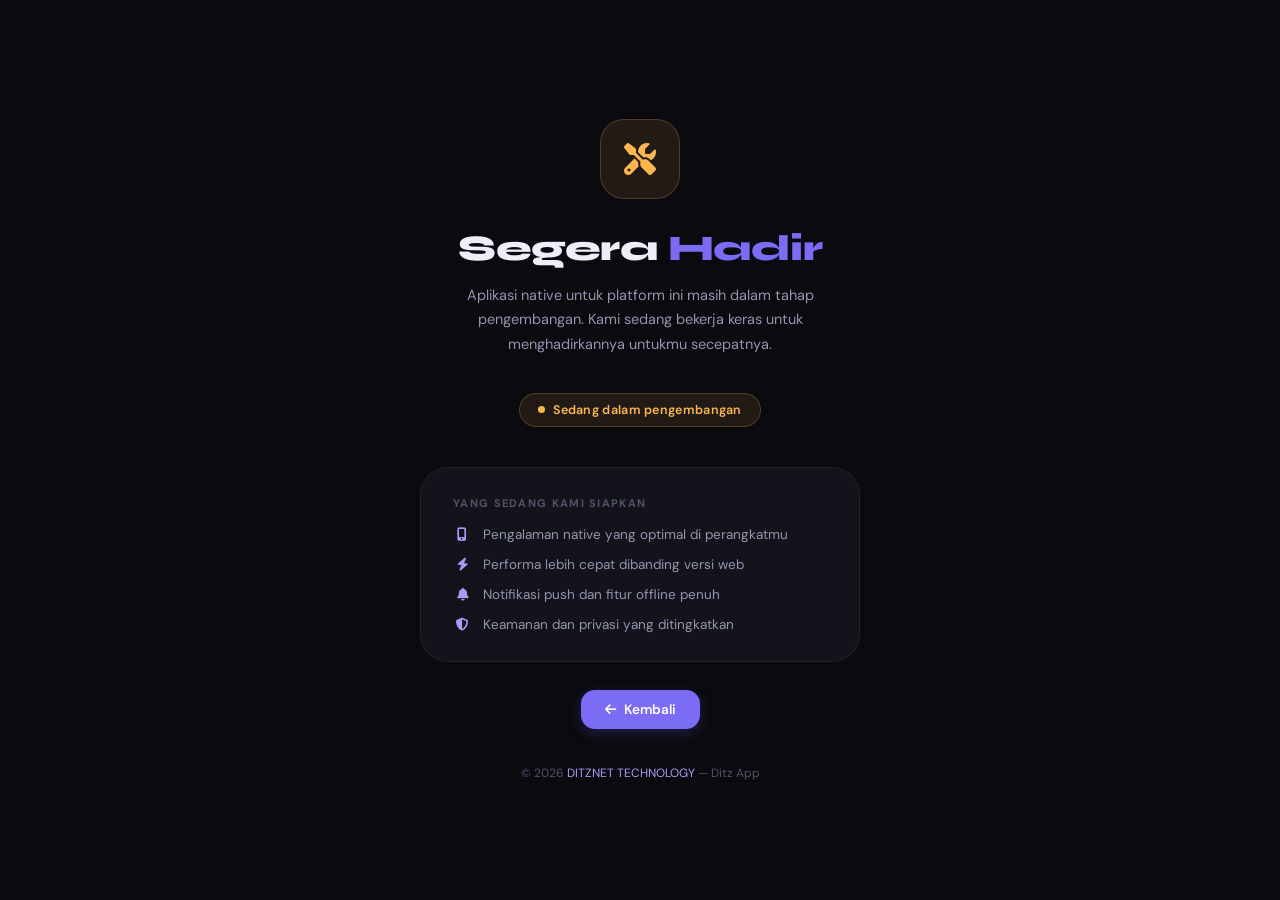
<file: maintenance.html>
<!DOCTYPE html>
<html lang="id" data-theme="dark">
<head>
  <meta charset="UTF-8" />
  <meta name="viewport" content="width=device-width, initial-scale=1.0" />
  <title>Segera Hadir — Ditz App</title>
  <meta name="description" content="Halaman ini sedang dalam pemeliharaan" />

  <!-- Font Awesome -->
  <link rel="stylesheet" href="https://cdnjs.cloudflare.com/ajax/libs/font-awesome/6.5.1/css/all.min.css" />

  <!-- Favicon -->
  <link rel="icon" type="image/png" href="assets/icon.png" />

  <style>
    @import url('https://fonts.googleapis.com/css2?family=Syne:wght@400;600;700;800&family=DM+Sans:opsz,wght@9..40,300;9..40,400;9..40,500&display=swap');

    :root {
      --font-display: 'Syne', sans-serif;
      --font-body:    'DM Sans', sans-serif;
      --ease: cubic-bezier(0.4, 0, 0.2, 1);
      --t: 0.28s;
      --radius-md: 14px;
      --radius-lg: 20px;
      --radius-xl: 28px;
    }

    [data-theme="dark"] {
      --bg:       #0a0a0f;
      --surface:  #13131b;
      --surface2: #1b1b26;
      --border:   rgba(255,255,255,0.06);
      --border2:  rgba(255,255,255,0.11);
      --text:     #eeeef8;
      --text2:    #9494ae;
      --text3:    #52526a;
      --accent:   #7b6cf6;
      --accent2:  #a99df9;
      --accent-glow: rgba(123,108,246,0.22);
      --warn:     #ffb74d;
      --warn-bg:  rgba(255,183,77,0.10);
      --warn-border: rgba(255,183,77,0.22);
    }

    [data-theme="light"] {
      --bg:       #f2f2f7;
      --surface:  #ffffff;
      --surface2: #f7f7fc;
      --border:   rgba(0,0,0,0.07);
      --border2:  rgba(0,0,0,0.13);
      --text:     #0d0d1a;
      --text2:    #58587a;
      --text3:    #9898b8;
      --accent:   #5b4de8;
      --accent2:  #7b6cf6;
      --accent-glow: rgba(91,77,232,0.14);
      --warn:     #f57c00;
      --warn-bg:  rgba(245,124,0,0.08);
      --warn-border: rgba(245,124,0,0.20);
    }

    *, *::before, *::after { box-sizing: border-box; margin: 0; padding: 0; }

    html, body {
      height: 100%;
      font-family: var(--font-body);
      background: var(--bg);
      color: var(--text);
      -webkit-font-smoothing: antialiased;
      transition: background var(--t) var(--ease), color var(--t) var(--ease);
    }

    body {
      display: flex;
      flex-direction: column;
      align-items: center;
      justify-content: center;
      min-height: 100dvh;
      padding: 32px 20px;
    }

    /* ── Icon ── */
    .maint-icon {
      width: 80px;
      height: 80px;
      border-radius: 24px;
      background: var(--warn-bg);
      border: 1px solid var(--warn-border);
      display: flex;
      align-items: center;
      justify-content: center;
      margin-bottom: 28px;
      animation: floatY 3s ease-in-out infinite;
    }

    .maint-icon i {
      font-size: 32px;
      color: var(--warn);
    }

    /* ── Texts ── */
    .maint-title {
      font-family: var(--font-display);
      font-size: clamp(26px, 5vw, 36px);
      font-weight: 800;
      letter-spacing: -0.5px;
      text-align: center;
      line-height: 1.2;
      margin-bottom: 12px;
    }

    .maint-title span { color: var(--accent); }

    .maint-desc {
      font-size: 14.5px;
      color: var(--text2);
      text-align: center;
      max-width: 360px;
      line-height: 1.7;
      margin-bottom: 36px;
    }

    /* ── Status pill ── */
    .maint-badge {
      display: inline-flex;
      align-items: center;
      gap: 8px;
      padding: 8px 18px;
      border-radius: 100px;
      background: var(--warn-bg);
      border: 1px solid var(--warn-border);
      color: var(--warn);
      font-size: 12.5px;
      font-weight: 600;
      letter-spacing: 0.3px;
      margin-bottom: 40px;
    }

    .badge-dot {
      width: 7px;
      height: 7px;
      border-radius: 50%;
      background: var(--warn);
      animation: pulse 1.6s ease-in-out infinite;
    }

    /* ── Card ── */
    .maint-card {
      background: var(--surface);
      border: 1px solid var(--border);
      border-radius: var(--radius-xl);
      padding: 28px 32px;
      width: 100%;
      max-width: 440px;
      margin-bottom: 28px;
    }

    .maint-card-title {
      font-size: 11px;
      font-weight: 700;
      letter-spacing: 1.3px;
      text-transform: uppercase;
      color: var(--text3);
      margin-bottom: 16px;
    }

    .maint-list {
      list-style: none;
      display: flex;
      flex-direction: column;
      gap: 13px;
    }

    .maint-list li {
      display: flex;
      align-items: center;
      gap: 12px;
      font-size: 13.5px;
      color: var(--text2);
    }

    .maint-list li i {
      width: 18px;
      text-align: center;
      color: var(--accent2);
      font-size: 13px;
      flex-shrink: 0;
    }

    /* ── Back button ── */
    .back-btn {
      display: inline-flex;
      align-items: center;
      gap: 8px;
      padding: 11px 24px;
      background: var(--accent);
      color: #fff;
      border: none;
      border-radius: var(--radius-md);
      font-family: var(--font-body);
      font-size: 13.5px;
      font-weight: 600;
      cursor: pointer;
      text-decoration: none;
      transition: opacity 0.2s, transform 0.14s;
      box-shadow: 0 4px 14px var(--accent-glow);
    }

    .back-btn:hover  { opacity: 0.87; }
    .back-btn:active { transform: scale(0.97); }
    .back-btn i      { font-size: 13px; }

    /* ── Footer ── */
    .maint-footer {
      margin-top: 36px;
      font-size: 12px;
      color: var(--text3);
      text-align: center;
    }

    .maint-footer span { color: var(--accent2); }

    /* ── Animations ── */
    @keyframes floatY {
      0%, 100% { transform: translateY(0px); }
      50%       { transform: translateY(-8px); }
    }

    @keyframes pulse {
      0%, 100% { opacity: 1; transform: scale(1); }
      50%       { opacity: 0.5; transform: scale(0.8); }
    }

    @keyframes fadeUp {
      from { opacity: 0; transform: translateY(16px); }
      to   { opacity: 1; transform: translateY(0); }
    }

    .maint-icon   { animation: floatY 3s ease-in-out infinite, fadeUp 0.4s var(--ease) both; animation-delay: 0s, 0s; }
    .maint-title  { animation: fadeUp 0.4s var(--ease) 0.07s both; }
    .maint-desc   { animation: fadeUp 0.4s var(--ease) 0.13s both; }
    .maint-badge  { animation: fadeUp 0.4s var(--ease) 0.18s both; }
    .maint-card   { animation: fadeUp 0.4s var(--ease) 0.24s both; }
    .back-btn     { animation: fadeUp 0.4s var(--ease) 0.30s both; }
    .maint-footer { animation: fadeUp 0.4s var(--ease) 0.36s both; }

    /* ── Responsive ── */
    @media (max-width: 480px) {
      .maint-card { padding: 22px 20px; }
    }
  </style>
</head>
<body>

  <div class="maint-icon">
    <i class="fa-solid fa-screwdriver-wrench"></i>
  </div>

  <h1 class="maint-title">Segera <span>Hadir</span></h1>

  <p class="maint-desc">
    Aplikasi native untuk platform ini masih dalam tahap pengembangan.
    Kami sedang bekerja keras untuk menghadirkannya untukmu secepatnya.
  </p>

  <div class="maint-badge">
    <div class="badge-dot"></div>
    Sedang dalam pengembangan
  </div>

  <div class="maint-card">
    <div class="maint-card-title">Yang sedang kami siapkan</div>
    <ul class="maint-list">
      <li>
        <i class="fa-solid fa-mobile-screen-button"></i>
        Pengalaman native yang optimal di perangkatmu
      </li>
      <li>
        <i class="fa-solid fa-bolt"></i>
        Performa lebih cepat dibanding versi web
      </li>
      <li>
        <i class="fa-solid fa-bell"></i>
        Notifikasi push dan fitur offline penuh
      </li>
      <li>
        <i class="fa-solid fa-shield-halved"></i>
        Keamanan dan privasi yang ditingkatkan
      </li>
    </ul>
  </div>

  <button class="back-btn" onclick="window.location.replace('index.html')">
    <i class="fa-solid fa-arrow-left"></i>
    Kembali
  </button>

  <p class="maint-footer">
    &copy; 2026 <span>DITZNET TECHNOLOGY</span> &mdash; Ditz App
  </p>

  <script>
    const saved = localStorage.getItem('ditz-theme') || 'dark';
    document.documentElement.setAttribute('data-theme', saved);
  </script>

</body>
</html>
</file>
